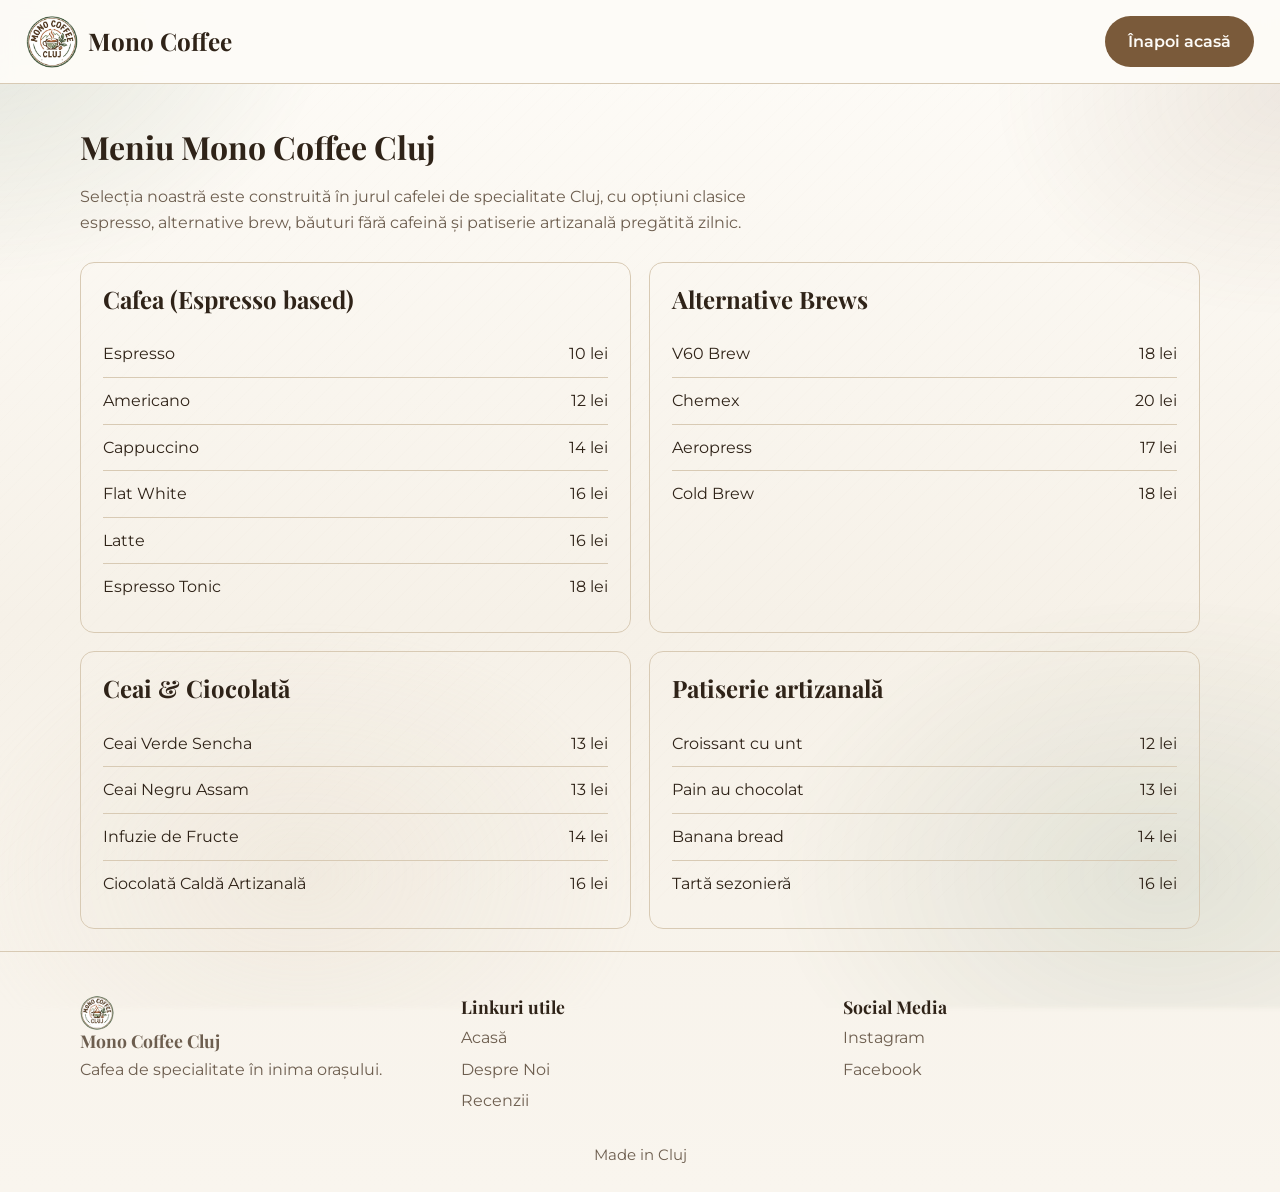
<file: menu.html>
<!DOCTYPE html>
<html lang="ro">
<head>
    <meta charset="UTF-8" />
    <meta name="viewport" content="width=device-width, initial-scale=1.0" />
    <title>Meniu Mono Coffee Cluj | Cafea de specialitate</title>
    <meta
        name="description"
        content="Meniul Mono Coffee Cluj: espresso based, alternative brews, ceai, ciocolată caldă și patiserie artizanală."
    />
    <link rel="preconnect" href="https://fonts.googleapis.com" />
    <link rel="preconnect" href="https://fonts.gstatic.com" crossorigin />
    <link
        href="https://fonts.googleapis.com/css2?family=Montserrat:wght@400;500;600;700&family=Playfair+Display:wght@600;700&display=swap"
        rel="stylesheet"
    />
    <link rel="stylesheet" href="style.css" />
</head>
<body>
    <header class="site-header">
        <div class="container header-inner">
            <a href="index.html#hero" class="logo" aria-label="Mono Coffee Cluj">
                <img src="photos/logo.webp" alt="Logo Mono Coffee" class="logo-mark" />
                <span class="logo-text">Mono Coffee</span>
            </a>
            <a class="btn btn-accent" href="index.html">Înapoi acasă</a>
        </div>
    </header>

    <main class="menu-page section">
        <div class="container">
            <h1>Meniu Mono Coffee Cluj</h1>
            <p class="menu-intro">
                Selecția noastră este construită în jurul cafelei de specialitate Cluj, cu opțiuni clasice espresso,
                alternative brew, băuturi fără cafeină și patiserie artizanală pregătită zilnic.
            </p>

            <div class="menu-grid">
                <section class="menu-section">
                    <h2>Cafea (Espresso based)</h2>
                    <ul>
                        <li><span>Espresso</span><span>10 lei</span></li>
                        <li><span>Americano</span><span>12 lei</span></li>
                        <li><span>Cappuccino</span><span>14 lei</span></li>
                        <li><span>Flat White</span><span>16 lei</span></li>
                        <li><span>Latte</span><span>16 lei</span></li>
                        <li><span>Espresso Tonic</span><span>18 lei</span></li>
                    </ul>
                </section>

                <section class="menu-section">
                    <h2>Alternative Brews</h2>
                    <ul>
                        <li><span>V60 Brew</span><span>18 lei</span></li>
                        <li><span>Chemex</span><span>20 lei</span></li>
                        <li><span>Aeropress</span><span>17 lei</span></li>
                        <li><span>Cold Brew</span><span>18 lei</span></li>
                    </ul>
                </section>

                <section class="menu-section">
                    <h2>Ceai &amp; Ciocolată</h2>
                    <ul>
                        <li><span>Ceai Verde Sencha</span><span>13 lei</span></li>
                        <li><span>Ceai Negru Assam</span><span>13 lei</span></li>
                        <li><span>Infuzie de Fructe</span><span>14 lei</span></li>
                        <li><span>Ciocolată Caldă Artizanală</span><span>16 lei</span></li>
                    </ul>
                </section>

                <section class="menu-section">
                    <h2>Patiserie artizanală</h2>
                    <ul>
                        <li><span>Croissant cu unt</span><span>12 lei</span></li>
                        <li><span>Pain au chocolat</span><span>13 lei</span></li>
                        <li><span>Banana bread</span><span>14 lei</span></li>
                        <li><span>Tartă sezonieră</span><span>16 lei</span></li>
                    </ul>
                </section>
            </div>
        </div>
    </main>

    <footer class="site-footer">
        <div class="container footer-inner">
            <div>
                <a href="index.html#hero" class="footer-brand" aria-label="Mono Coffee Cluj">
                    <img src="photos/logo.webp" alt="Logo Mono Coffee" class="footer-brand-mark" />
                    <h3>Mono Coffee Cluj</h3>
                </a>
                <p>Cafea de specialitate în inima orașului.</p>
            </div>
            <div>
                <h3>Linkuri utile</h3>
                <a href="index.html">Acasă</a>
                <a href="index.html#despre-noi">Despre Noi</a>
                <a href="index.html#recenzii">Recenzii</a>
            </div>
            <div>
                <h3>Social Media</h3>
                <a href="#" aria-label="Instagram Mono Coffee">Instagram</a>
                <a href="#" aria-label="Facebook Mono Coffee">Facebook</a>
            </div>
        </div>
        <p class="credits">Made in Cluj</p>
    </footer>
</body>
</html>
</file>
<file: style.css>
:root {
	--bg: #fdfbf7;
	--bg-soft: #f3efe7;
	--text: #2f2318;
	--muted: #6d5e4f;
	--line: #d8cab4;
	--accent: #7a5a3a;
	--accent-hover: #5f452d;
	--brand-green: #4f6d49;
	--brand-green-soft: #edf2e9;
	--status-open: #4f6d49;
	--status-warning: #b56f3c;
	--status-closed: #b2453f;
	--header-height: 84px;
}

* {
	margin: 0;
	padding: 0;
	box-sizing: border-box;
}

html {
	scroll-behavior: smooth;
}

body {
	font-family: 'Montserrat', sans-serif;
	color: var(--text);
	background-color: var(--bg);
	background-image: linear-gradient(180deg, #fefcf8 0%, #f6f1e8 52%, #f9f5ee 100%);
	position: relative;
	overflow-x: hidden;
	line-height: 1.6;
}

body::before,
body::after {
	content: '';
	position: fixed;
	inset: -12% -10%;
	pointer-events: none;
	z-index: -1;
}

body::before {
	background:
		radial-gradient(34rem 26rem at 6% 10%, rgba(79, 109, 73, 0.16) 0%, transparent 68%),
		radial-gradient(26rem 20rem at 92% 18%, rgba(122, 90, 58, 0.11) 0%, transparent 70%),
		radial-gradient(30rem 22rem at 28% 88%, rgba(216, 202, 180, 0.2) 0%, transparent 72%),
		radial-gradient(34rem 24rem at 84% 88%, rgba(79, 109, 73, 0.12) 0%, transparent 72%);
	filter: blur(2px);
	animation: bg-drift 22s ease-in-out infinite alternate;
}

body::after {
	inset: 0;
	background-image: repeating-linear-gradient(
		135deg,
		rgba(122, 90, 58, 0.03) 0,
		rgba(122, 90, 58, 0.03) 1px,
		transparent 1px,
		transparent 11px
	);
	opacity: 0.22;
}

@keyframes bg-drift {
	0% {
		transform: translate3d(0, 0, 0) scale(1);
	}

	100% {
		transform: translate3d(-2%, 1.5%, 0) scale(1.04);
	}
}

img {
	width: 100%;
	display: block;
}

a {
	color: inherit;
	text-decoration: none;
}

h1,
h2,
h3 {
	font-family: 'Playfair Display', serif;
	line-height: 1.2;
}

.container {
	width: min(1120px, 92%);
	margin: 0 auto;
}

.section {
	padding: 22px 0;
}

.site-header {
	position: sticky;
	top: 0;
	z-index: 1000;
	height: var(--header-height);
	background: rgba(253, 251, 247, 0.96);
	backdrop-filter: blur(8px);
	border-bottom: 1px solid var(--line);
}

.site-header .container {
	width: min(1360px, 96%);
}

.header-inner {
	height: 100%;
	display: grid;
	grid-template-columns: 1fr auto;
	align-items: center;
	gap: 18px;
}

.logo {
	display: inline-flex;
	align-items: center;
	gap: 10px;
	font-family: 'Playfair Display', serif;
	font-weight: 700;
	font-size: 1.52rem;
}

.logo-mark {
	width: 52px;
	height: 52px;
	object-fit: contain;
	border-radius: 999px;
}

.logo-text {
	line-height: 1;
}

.site-nav {
	display: flex;
	justify-content: center;
	gap: 24px;
}

.site-nav a {
	position: relative;
	font-size: 1rem;
	font-weight: 500;
	transition: color 0.2s ease, transform 0.2s ease;
}

.site-nav a:hover {
	color: var(--brand-green);
	transform: translateY(-1px);
}

.site-nav a::after {
	content: '';
	position: absolute;
	left: 0;
	bottom: -4px;
	width: 100%;
	height: 2px;
	background: var(--brand-green);
	transform: scaleX(0);
	transform-origin: left;
	transition: transform 0.22s ease;
}

.site-nav a:hover::after {
	transform: scaleX(1);
}

.header-inner .btn {
	justify-self: end;
	padding: 12px 22px;
}

.btn {
	display: inline-block;
	padding: 11px 20px;
	border-radius: 999px;
	font-weight: 600;
	border: 1px solid transparent;
	transition: transform 0.2s ease, box-shadow 0.2s ease, background 0.2s ease;
}

.btn-accent {
	background: var(--accent);
	color: var(--bg);
}

.btn-accent:hover {
	background: var(--accent-hover);
	transform: translateY(-1px);
	box-shadow: 0 6px 18px rgba(47, 35, 24, 0.15);
}

.btn-large {
	padding: 14px 28px;
	font-size: 1.05rem;
}

.mobile-menu-fab {
	display: none;
}

.hero {
	padding: 22px 0;
	background: linear-gradient(180deg, var(--brand-green-soft) 0%, #f6f1e8 100%);
}

/* Keep section rhythm visually continuous across the page */
.section + .section {
	padding-top: 0;
}

.hero .container {
	width: min(1360px, 96%);
}

.about .container {
	width: min(1360px, 96%);
}

.hero-layout {
	display: grid;
	grid-template-columns: minmax(0, 2.9fr) minmax(260px, 1fr);
	gap: 22px;
	align-items: stretch;
}

.hero-visual {
	position: relative;
	border-radius: 18px;
	overflow: hidden;
	box-shadow: 0 8px 30px rgba(0, 0, 0, 0.08);
}

.hero-visual img {
	width: 100%;
	height: 100%;
	object-fit: cover;
}

.hero-visual::after {
	content: '';
	position: absolute;
	inset: 0;
	background: linear-gradient(90deg, rgba(0, 0, 0, 0.66) 0%, rgba(0, 0, 0, 0.3) 52%, rgba(0, 0, 0, 0.12) 100%);
}

.hero-visual-content {
	position: absolute;
	left: 42px;
	bottom: 44px;
	max-width: 76%;
	color: var(--bg);
	text-align: left;
	z-index: 1;
}

.hero-visual-content h1 {
	font-size: clamp(2rem, 4.2vw, 3.6rem);
	margin-bottom: 14px;
}

.hero-visual-content p {
	font-size: 1.1rem;
	margin-bottom: 28px;
}

.hero-info {
	display: flex;
	flex-direction: column;
	gap: 14px;
	height: 100%;

	text-align: center;
}

.hero-info-card {
	border: 1px solid var(--line);
	border-radius: 18px;
	padding: 20px 16px 14px;
	background: var(--bg);
	display: flex;
	flex-direction: column;
	gap: 10px;
	box-shadow: 0 8px 30px rgba(0, 0, 0, 0.05);
}

.hero-info-map-wrap {
	flex: 1;
}

.hero-status {
	display: flex;
	align-items: center;
	justify-content: center;
	gap: 0;
	border-radius: 12px;
	padding: 11px 12px;
	margin-top: 2px;
	border: 1px solid transparent;
	text-align: center;
}

.hero-status-text {
	display: flex;
	flex-direction: column;
	gap: 2px;
	align-items: center;
}

.hero-status-title {
	font-size: 0.98rem;
	font-weight: 700;
	line-height: 1.15;
}

.hero-status-sub {
	font-size: 0.84rem;
	line-height: 1.2;
	opacity: 0.92;
}

.hero-status-open {
	color: var(--status-open);
	background: color-mix(in srgb, var(--status-open) 8%, var(--bg));
	border-color: color-mix(in srgb, var(--status-open) 38%, var(--line));
}

.hero-status-warning {
	color: var(--status-warning);
	background: color-mix(in srgb, var(--status-warning) 9%, var(--bg));
	border-color: color-mix(in srgb, var(--status-warning) 42%, var(--line));
}

.hero-status-closed {
	color: var(--status-closed);
	background: color-mix(in srgb, var(--status-closed) 9%, var(--bg));
	border-color: color-mix(in srgb, var(--status-closed) 42%, var(--line));
}

.hero-clock {
	font-size: 2rem;
	line-height: 1;
	margin-bottom: 6px;
}

.hero-info h2 {
	font-size: 1.4rem;
	text-transform: uppercase;
	color: var(--accent);
	margin-bottom: 8px;
}

.hero-info-day {
	font-weight: 700;
	text-transform: uppercase;
	color: var(--accent);
	font-size: 0.95rem;
}

.hero-hours-list .hero-info-day:not(:first-child) {
	margin-top: 6px;
}

.hero-info-time {
	font-weight: 700;
	font-size: clamp(1.95rem, 3.2vw, 2.55rem);
	line-height: 1.06;
	color: var(--accent);
	margin-bottom: 4px;
}

.hero-info-label {
	font-weight: 700;
	text-transform: uppercase;
	color: var(--accent);
	margin-top: 2px;
}

.hero-info-address {
	color: var(--muted);
	line-height: 1.4;
	margin-bottom: 8px;
}

.hero-mini-map {
	border: 1px solid var(--line);
	border-radius: 12px;
	overflow: hidden;
	background: var(--bg-soft);
	height: 142px;
}

.hero-mini-map iframe {
	width: 100%;
	height: 100%;
	border: 0;
}

.hero-map-link {
	margin-top: auto;
	font-weight: 600;
	color: var(--accent);
	font-size: 0.95rem;
}

.hero-map-link:hover {
	text-decoration: underline;
}

.split-layout {
	display: grid;
	grid-template-columns: 1.1fr 1fr;
	gap: 32px;
	align-items: start;
}

.about h2,
.quality h2,
.top-three h2,
.gallery-reviews h2,
.reviews h2,
.menu-page h1,
.menu-page h2 {
	margin-bottom: 18px;
}

.about p {
	color: var(--muted);
	margin-bottom: 14px;
}

.about-duo-layout {
	display: grid;
	grid-template-columns: repeat(2, minmax(0, 1fr));
	gap: 22px;
	align-items: start;
}

.about-side-stack {
	display: grid;
	grid-template-rows: auto 1fr;
	gap: 22px;
}

.about-photo-card {
	border: 1px solid var(--line);
	border-radius: 18px;
	padding: 0;
	background: transparent;
	box-shadow: 0 10px 28px rgba(47, 35, 24, 0.08);
	overflow: hidden;
}

.about-contact-card {
	width: 100%;
	max-width: none;
	justify-self: stretch;
	border: 1px solid var(--line);
	border-radius: 18px;
	padding: 20px 22px;
	background: var(--bg);
	box-shadow: 0 10px 24px rgba(47, 35, 24, 0.08);
}

.about-contact-card h3 {
	font-size: clamp(1.42rem, 2.2vw, 1.9rem);
	margin-bottom: 10px;
}

.about-contact-note {
	font-size: 0.97rem;
	line-height: 1.55;
	margin-bottom: 10px;
}

.about-contact-phone {
	margin-bottom: 0;
	font-size: 1.05rem;
}

.about-contact-phone strong {
	color: var(--text);
}

.about-photo-slider {
	position: relative;
	margin-top: 0;
	height: 100%;
	min-height: 286px;
	border-radius: 0;
	overflow: hidden;
	border: 0;
	background: linear-gradient(160deg, #eee4d3 0%, #e6d8c2 100%);
}

.about-slide-image {
	position: absolute;
	inset: 0;
	width: 100%;
	height: 100%;
	object-fit: cover;
	transition: opacity 900ms ease;
	opacity: 0;
}

.about-slide-image.is-active {
	opacity: 1;
}

.about-showcase {
	position: relative;
	overflow: hidden;
	isolation: isolate;
	height: fit-content;
	align-self: start;
	border: 1px solid color-mix(in srgb, var(--line) 82%, #ffffff);
	border-radius: 24px;
	padding: clamp(22px, 3vw, 30px);
	background: linear-gradient(180deg, #f8f2e7 0%, #f3ebde 100%);
	box-shadow: 0 12px 30px rgba(47, 35, 24, 0.09);
	animation: about-showcase-in 700ms cubic-bezier(0.22, 0.61, 0.36, 1) both;
}

.about-showcase::before {
	content: '';
	position: absolute;
	inset: auto -100px -120px auto;
	width: 320px;
	height: 320px;
	border-radius: 999px;
	background: radial-gradient(circle, rgba(255, 255, 255, 0.54) 0%, rgba(255, 255, 255, 0) 72%);
	pointer-events: none;
	z-index: 0;
}

.about-showcase > * {
	position: relative;
	z-index: 1;
}

.about-showcase .about-kicker {
	background: rgba(255, 255, 255, 0.7);
	border-color: color-mix(in srgb, var(--line) 72%, #ffffff);
}

.about-process-title {
	font-size: clamp(1.3rem, 2.3vw, 1.9rem);
	line-height: 1.18;
	margin-bottom: 8px;
	font-family: 'Playfair Display', serif;
	animation: about-showcase-in 780ms cubic-bezier(0.22, 0.61, 0.36, 1) both;
}

.about-process-lead {
	font-size: 0.98rem;
	line-height: 1.55;
	max-width: 56ch;
	color: #6b5f50;
	margin-bottom: 16px;
	animation: about-showcase-in 810ms cubic-bezier(0.22, 0.61, 0.36, 1) both;
}

.about-process-track {
	display: grid;
	gap: 8px;
	margin-bottom: 14px;
	animation: about-showcase-in 860ms cubic-bezier(0.22, 0.61, 0.36, 1) both;
}

.about-process-step {
	display: grid;
	grid-template-columns: auto 1fr;
	align-items: center;
	gap: 10px;
	padding: 9px 12px;
	border-radius: 12px;
	border: 1px solid color-mix(in srgb, var(--line) 74%, #ffffff);
	background: rgba(255, 255, 255, 0.45);
	cursor: pointer;
	transition: transform 220ms ease, border-color 220ms ease, background-color 220ms ease;
}

.about-process-step:hover {
	transform: translateX(2px);
	border-color: color-mix(in srgb, var(--brand-green) 24%, var(--line));
	background: rgba(255, 255, 255, 0.68);
}

.about-process-step.is-active {
	border-color: color-mix(in srgb, var(--brand-green) 34%, var(--line));
	background: rgba(255, 255, 255, 0.8);
}

.about-process-index {
	display: inline-flex;
	align-items: center;
	justify-content: center;
	min-width: 34px;
	height: 24px;
	padding: 0 8px;
	border-radius: 999px;
	border: 1px solid color-mix(in srgb, var(--line) 74%, #ffffff);
	color: var(--accent);
	font-size: 0.72rem;
	font-weight: 700;
	letter-spacing: 0.06em;
	background: #fff;
}

.about-process-step h4 {
	font-family: 'Montserrat', sans-serif;
	font-size: 0.92rem;
	text-transform: uppercase;
	letter-spacing: 0.06em;
	color: var(--text);
	margin-bottom: 1px;
}

.about-process-step p {
	margin: 0;
	font-size: 0.92rem;
	line-height: 1.35;
	color: #6a5e4e;
}

.about-process-visual {
	position: relative;
	border-radius: 14px;
	overflow: hidden;
	border: 1px solid color-mix(in srgb, var(--line) 72%, #ffffff);
	height: 268px;
	background: #d8c6ab;
	animation: about-showcase-in 920ms cubic-bezier(0.22, 0.61, 0.36, 1) both;
}

.about-process-image {
	width: 100%;
	height: 100%;
	object-fit: cover;
	transition: transform 900ms ease, opacity 650ms ease;
	transform: scale(1.03);
}

.about-process-visual.is-changing .about-process-image {
	opacity: 0.76;
	transform: scale(1);
}

.about-process-overlay {
	position: absolute;
	left: 12px;
	right: 12px;
	bottom: 12px;
	padding: 10px 12px;
	border-radius: 12px;
	background: linear-gradient(180deg, rgba(24, 19, 12, 0.52) 0%, rgba(24, 19, 12, 0.74) 100%);
	color: #f7f0e4;
	backdrop-filter: blur(4px);
}

.about-process-label {
	margin: 0 0 2px;
	font-size: 0.78rem;
	font-weight: 700;
	letter-spacing: 0.06em;
	text-transform: uppercase;
	color: #f1ddc4;
}

.about-process-caption {
	margin: 0;
	font-size: 0.9rem;
	line-height: 1.35;
	color: #fff6e8;
}

.about-process-dots {
	position: absolute;
	top: 10px;
	right: 10px;
	display: flex;
	gap: 6px;
}

.about-process-dot {
	width: 8px;
	height: 8px;
	border-radius: 999px;
	border: 1px solid rgba(255, 255, 255, 0.76);
	background: rgba(255, 255, 255, 0.34);
	cursor: pointer;
	transition: transform 160ms ease, background-color 160ms ease;
}

.about-process-dot.is-active {
	background: #fff;
	transform: scale(1.15);
}

.about-showcase h2 {
	text-wrap: balance;
	max-width: 24ch;
	line-height: 1.14;
	animation: about-showcase-in 780ms cubic-bezier(0.22, 0.61, 0.36, 1) both;
}

.about-points-title {
	font-family: 'Playfair Display', serif;
	font-size: clamp(1.25rem, 2vw, 1.6rem);
	line-height: 1.2;
	margin-bottom: 14px;
	color: var(--text);
	animation: about-showcase-in 780ms cubic-bezier(0.22, 0.61, 0.36, 1) both;
}

.about-points {
	list-style: none;
	margin: 0;
	padding: 0;
	display: grid;
	gap: 10px;
	max-width: 66ch;
	animation: about-showcase-in 860ms cubic-bezier(0.22, 0.61, 0.36, 1) both;
}

.about-points li {
	position: relative;
	padding: 9px 0 9px 26px;
	border-bottom: 1px solid color-mix(in srgb, var(--line) 70%, #ffffff);
	color: #64584b;
	line-height: 1.55;
	font-weight: 500;
}

.about-points li::before {
	content: '\2615';
	position: absolute;
	left: 0;
	top: 9px;
	color: var(--brand-green);
	font-weight: 700;
	letter-spacing: 0.01em;
}

.about-points li:last-child {
	border-bottom: 0;
}

.about-kicker {
	display: inline-flex;
	align-items: center;
	padding: 6px 12px;
	border-radius: 999px;
	border: 1px solid var(--line);
	color: var(--brand-green);
	font-weight: 700;
	text-transform: uppercase;
	letter-spacing: 0.04em;
	font-size: 0.78rem;
	margin-bottom: 14px;
}

.about-lead {
	font-size: clamp(1.04rem, 1.6vw, 1.2rem);
	max-width: 74ch;
	margin-bottom: 24px;
}

.about-highlights {
	display: grid;
	grid-template-columns: repeat(2, minmax(0, 1fr));
	grid-auto-rows: 1fr;
	gap: 14px;
}

.about-wide-highlights {
	margin-top: 22px;
	border: 1px solid var(--line);
	border-radius: 24px;
	padding: clamp(16px, 2.2vw, 24px);
	background: var(--bg);
	box-shadow: 0 8px 22px rgba(47, 35, 24, 0.06);
	animation: about-showcase-in 760ms cubic-bezier(0.22, 0.61, 0.36, 1) both;
	align-self: stretch;
	display: flex;
	flex-direction: column;
	gap: 14px;
}

.about-right-stack {
	display: flex;
	flex-direction: column;
	gap: 22px;
}

.about-bottom-row {
	display: grid;
	grid-template-columns: 1fr 1fr;
	gap: 18px;
	align-items: start;
	margin-top: 0;
	grid-column: 1 / -1;
}

.about-bottom-row .about-wide-highlights {
	margin-top: 0;
	align-self: stretch;
}

.about-side-feature {
	position: relative;
	overflow: hidden;
	border: 1px solid color-mix(in srgb, var(--accent) 28%, var(--line));
	border-radius: 24px;
	padding: clamp(22px, 2.4vw, 30px);
	background: linear-gradient(160deg, var(--text) 0%, #4a3020 100%);
	box-shadow: 0 14px 32px rgba(47, 35, 24, 0.22);
	display: flex;
	flex-direction: column;
	gap: 10px;
	animation: about-showcase-in 860ms cubic-bezier(0.22, 0.61, 0.36, 1) both;
}

.about-side-feature::before {
	display: none;
}

.about-side-feature > * {
	position: relative;
	z-index: 1;
}

.asf-title {
	font-family: 'Playfair Display', serif;
	font-size: clamp(1.7rem, 2.6vw, 2.2rem);
	line-height: 1.1;
	color: #fdf4e7;
	margin-bottom: 0;
}

.about-side-feature .about-kicker {
	color: color-mix(in srgb, var(--accent) 70%, #c8a070);
	border-color: rgba(200, 150, 80, 0.3);
	background: rgba(255, 255, 255, 0.07);
	margin-bottom: 0;
}

.about-side-feature-text {
	color: #a08060;
	line-height: 1.55;
	margin-bottom: 0;
}

.asf-numbered-list {
	list-style: none;
	padding: 0;
	margin: 0;
	display: flex;
	flex-direction: column;
	gap: 0;
}

.asf-numbered-list li {
	display: flex;
	align-items: baseline;
	gap: 14px;
	padding: 10px 0;
	border-bottom: 1px solid rgba(255, 255, 255, 0.08);
}

.asf-numbered-list li:last-child {
	border-bottom: none;
}

.asf-num {
	flex-shrink: 0;
	font-family: 'Playfair Display', serif;
	font-size: 1.1rem;
	font-weight: 700;
	color: color-mix(in srgb, var(--accent) 80%, #c8a070);
	line-height: 1;
	min-width: 28px;
}

.asf-num-text {
	color: #c8a882;
	font-size: 0.94rem;
	line-height: 1.5;
	font-weight: 500;
}

.about-side-feature-list {
	list-style: none;
	display: grid;
	gap: 8px;
	margin: 0;
	padding: 0;
	flex: 1;
}

.about-side-feature-list li {
	position: relative;
	padding-left: 16px;
	color: var(--muted);
	font-weight: 500;
	line-height: 1.4;
	font-size: 0.95rem;
}

.about-side-feature-list li::before {
	content: '';
	position: absolute;
	left: 0;
	top: 8px;
	width: 6px;
	height: 6px;
	border-radius: 999px;
	background: var(--accent);
}

.about-side-feature .btn,
.about-side-feature .asf-cta {
	align-self: flex-start;
	background: rgba(255, 255, 255, 0.10);
	border: 1px solid rgba(255, 255, 255, 0.18);
	color: #f2e4ce;
	font-weight: 600;
	padding: 10px 22px;
	backdrop-filter: blur(4px);
}

.about-side-feature .btn:hover,
.about-side-feature .asf-cta:hover {
	background: rgba(255, 255, 255, 0.17);
	border-color: rgba(255, 255, 255, 0.3);
	color: #fff;
	transform: translateY(-1px);
	box-shadow: 0 6px 18px rgba(0, 0, 0, 0.2);
}

.about-highlight {
	border: 1px solid var(--line);
	border-radius: 14px;
	padding: 18px;
	background: var(--bg-soft);
}

.awh-title {
	font-family: 'Playfair Display', serif;
	font-size: clamp(1.2rem, 1.9vw, 1.55rem);
	line-height: 1.2;
	color: var(--text);
	margin-bottom: 2px;
}

.about-showcase .about-highlight,
.about-wide-highlights .about-highlight {
	background: var(--bg-soft);
	border: 1px solid var(--line);
	border-top: 3px solid var(--line);
	border-radius: 14px;
	box-shadow: none;
	padding: 26px 24px;
	display: flex;
	flex-direction: column;
	justify-content: space-between;
	transform: translateY(12px);
	opacity: 0;
	animation: about-card-in 700ms cubic-bezier(0.22, 0.61, 0.36, 1) forwards;
	transition: border-color 220ms ease, transform 220ms ease, box-shadow 220ms ease;
}

.about-wide-highlights .about-highlight:hover {
	transform: translateY(-2px);
	border-top-color: var(--accent);
	box-shadow: 0 8px 20px rgba(47, 35, 24, 0.1);
}

.about-showcase .about-highlight h3,
.about-wide-highlights .about-highlight h3 {
	font-size: 1.04rem;
	margin-bottom: 6px;
}

.about-showcase .about-highlight p,
.about-wide-highlights .about-highlight p {
	font-size: 0.98rem;
	line-height: 1.6;
}

.about-highlight-meta {
	margin-bottom: 5px;
	font-size: 0.74rem;
	font-weight: 700;
	letter-spacing: 0.07em;
	text-transform: uppercase;
	color: var(--muted);
}

.about-highlight-tag {
	display: inline-flex;
	align-items: center;
	align-self: flex-start;
	margin-top: 10px;
	padding: 3px 9px;
	border-radius: 999px;
	border: 1px solid var(--line);
	background: var(--bg);
	font-size: 0.72rem;
	font-weight: 700;
	letter-spacing: 0.04em;
	text-transform: uppercase;
	color: var(--accent);
}

/* hover handled per-container above */

.about-showcase .about-highlight:nth-child(1),
.about-wide-highlights .about-highlight:nth-child(1) {
	animation-delay: 120ms;
}

.about-showcase .about-highlight:nth-child(2),
.about-wide-highlights .about-highlight:nth-child(2) {
	animation-delay: 220ms;
}

.about-showcase .about-highlight:nth-child(3),
.about-wide-highlights .about-highlight:nth-child(3) {
	animation-delay: 320ms;
}

@keyframes about-showcase-in {
	from {
		opacity: 0;
		transform: translateY(14px);
	}

	to {
		opacity: 1;
		transform: translateY(0);
	}
}

@keyframes about-card-in {
	from {
		opacity: 0;
		transform: translateY(14px);
	}

	to {
		opacity: 1;
		transform: translateY(0);
	}
}

@media (prefers-reduced-motion: reduce) {
	body::before {
		animation: none;
	}

	.about-showcase,
	.about-showcase h2,
	.about-process-title,
	.about-process-lead,
	.about-process-track,
	.about-process-visual,
	.about-points-title,
	.about-points {
		animation: none;
		transform: none;
		opacity: 1;
	}
}

.about-highlight h3 {
	font-size: 1.1rem;
	margin-bottom: 8px;
}

.about-highlight p {
	margin-bottom: 0;
}

.map-wrapper {
	border: 1px solid var(--line);
	border-radius: 16px;
	overflow: hidden;
	background: var(--bg-soft);
	min-height: 320px;
}

.map-wrapper iframe {
	width: 100%;
	height: 100%;
	min-height: 320px;
	border: 0;
}

.quality {
	background: transparent;
}

.quality-grid {
	display: grid;
	grid-template-columns: repeat(3, minmax(0, 1fr));
	gap: 18px;
}

.card,
.drink-item {
	border: 1px solid var(--line);
	border-radius: 14px;
	padding: 22px;
	background: var(--bg);
	transition: transform 0.22s ease, box-shadow 0.22s ease, border-color 0.22s ease;
}

.card:hover,
.drink-item:hover {
	transform: translateY(-3px);
	border-color: var(--brand-green);
	box-shadow: 0 10px 24px rgba(47, 35, 24, 0.1);
}

.card p,
.drink-item p {
	color: var(--muted);
	margin-top: 8px;
}

.drink-grid {
	display: grid;
	grid-template-columns: repeat(3, minmax(0, 1fr));
	gap: 18px;
}

.top-three .container {
	width: min(1360px, 96%);
}

.top-three-subtitle {
	max-width: 58ch;
	margin: -2px 0 18px;
	color: var(--muted);
	font-size: 1rem;
}

.drink-photo-placeholder {
	width: 100%;
	aspect-ratio: 16 / 10;
	border-radius: 12px;
	border: 1px dashed color-mix(in srgb, var(--accent) 45%, var(--line));
	background: linear-gradient(145deg, #f4ecdf 0%, #efe3d1 100%);
	display: grid;
	place-items: center;
	text-align: center;
	padding: 10px;
	margin-bottom: 14px;
}

.drink-photo-placeholder span {
	font-weight: 600;
	font-size: 0.92rem;
	color: color-mix(in srgb, var(--accent) 88%, #3f2f20);
}

.drink-photo {
	width: 100%;
	aspect-ratio: 16 / 10;
	object-fit: cover;
	border-radius: 12px;
	border: 1px solid var(--line);
	margin-bottom: 14px;
}

.center-cta {
	margin-top: 30px;
	text-align: center;
}

.masonry-grid {
	margin-top: 10px;
	columns: 3 260px;
	column-gap: 14px;
}

.masonry-grid img {
	margin-bottom: 14px;
	border-radius: 12px;
	object-fit: cover;
	border: 1px solid var(--line);
}

.review-slider {
	overflow: hidden;
	margin-bottom: 18px;
}

.review-track {
	--review-gap: 20px;
	display: flex;
	transition: transform 0.55s cubic-bezier(0.4, 0, 0.2, 1);
}

.review-slide {
	flex: none;
	margin-right: var(--review-gap);
	border: 1px solid var(--line);
	border-radius: 16px;
	padding: 32px 36px;
	background: var(--bg);
	box-sizing: border-box;
}

.review-slide p {
	margin-bottom: 10px;
}

.review-slide span {
	color: var(--muted);
	font-weight: 600;
}

.slider-controls {
	display: none;
}

.review-nav {
	display: none;
}

.review-slider-wrap {
	position: relative;
}

.review-slider-wrap .review-slider {
	width: 100%;
}

.review-mobile-dots {
	display: none;
	align-items: center;
	justify-content: center;
	gap: 8px;
	margin-top: 12px;
}

.review-mobile-dot {
	width: 8px;
	height: 8px;
	border: 0;
	border-radius: 999px;
	background: color-mix(in srgb, var(--muted) 36%, #ffffff);
	cursor: pointer;
	transition: transform 0.2s ease, background-color 0.2s ease;
}

.review-mobile-dot.is-active {
	background: var(--accent);
	transform: scale(1.2);
}

.review-btn {
	position: absolute;
	top: 50%;
	transform: translateY(-50%);
	z-index: 2;
	width: 44px;
	height: 44px;
	border-radius: 10px;
	border: none;
	background: var(--accent);
	color: var(--bg);
	cursor: pointer;
	display: flex;
	align-items: center;
	justify-content: center;
	transition: background 0.2s, transform 0.15s;
}

#review-prev {
	left: -22px;
}

#review-next {
	right: -22px;
}

.review-btn:hover {
	background: var(--accent-hover);
	transform: translateY(-50%) scale(1.08);
}

.review-btn svg {
	width: 18px;
	height: 18px;
	flex-shrink: 0;
}

.dot {
	width: 10px;
	height: 10px;
	border-radius: 999px;
	border: none;
	background: #b8a68e;
	cursor: pointer;
}

.dot.active {
	background: var(--accent);
}

.site-footer {
	border-top: 1px solid var(--line);
	padding: 44px 0 24px;
}

.footer-inner {
	display: grid;
	grid-template-columns: repeat(3, minmax(0, 1fr));
	gap: 24px;
}

.footer-inner h3 {
	font-size: 1.1rem;
	margin-bottom: 8px;
}

.footer-brand {
	display: inline-flex;
	align-items: center;
	gap: 10px;
	margin-bottom: 8px;
}

.footer-brand h3 {
	margin-bottom: 0;
}

.footer-brand-mark {
	width: 34px;
	height: 34px;
	object-fit: contain;
	border-radius: 999px;
}

.footer-inner p,
.footer-inner a {
	display: block;
	color: var(--muted);
	margin-bottom: 6px;
}

.footer-inner a:hover {
	color: var(--text);
}

.credits {
	text-align: center;
	color: var(--muted);
	margin-top: 24px;
	font-size: 0.92rem;
}

.menu-page {
	padding-top: 44px;
}

.menu-intro {
	color: var(--muted);
	max-width: 720px;
	margin-bottom: 26px;
}

.menu-grid {
	display: grid;
	grid-template-columns: repeat(2, minmax(0, 1fr));
	gap: 18px;
}

.menu-section {
	border: 1px solid var(--line);
	border-radius: 14px;
	padding: 22px;
}

.menu-section ul {
	list-style: none;
}

.menu-section li {
	padding: 10px 0;
	border-bottom: 1px solid var(--line);
	display: flex;
	justify-content: space-between;
	gap: 12px;
}

.menu-section li:last-child {
	border-bottom: none;
}

@media (max-width: 980px) {
	.header-inner {
		grid-template-columns: minmax(0, 1fr) auto;
		gap: 12px;
		padding: 10px 0;
		height: auto;
	}

	.site-header {
		height: auto;
		position: sticky;
	}

	.header-inner .btn {
		justify-self: end;
		width: auto;
	}

	.hero {
		padding-top: 14px;
	}

	.hero-layout {
		grid-template-columns: 1fr;
	}

	.hero-visual-content {
		left: 24px;
		right: 24px;
		bottom: 26px;
		max-width: none;
	}

	.split-layout,
	.about-duo-layout,
	.about-right-stack,
	.about-highlights,
	.quality-grid,
	.drink-grid,
	.footer-inner,
	.menu-grid {
		grid-template-columns: 1fr;
	}

	.about-side-stack {
		grid-template-rows: auto;
	}

	.about-bottom-row {
		grid-template-columns: 1fr;
	}

	.about-contact-card {
		max-width: none;
	}

	.about-showcase {
		order: -1;
	}

	.about-process-visual {
		height: 240px;
	}

	#review-prev {
		left: 8px;
	}

	#review-next {
		right: 8px;
	}

	.review-slide {
		padding: 26px 28px;
	}
}

@media (max-width: 640px) {
	.site-header {
		display: none;
	}

	.mobile-menu-fab {
		position: fixed;
		right: 14px;
		bottom: max(14px, env(safe-area-inset-bottom));
		display: inline-flex;
		align-items: center;
		justify-content: center;
		z-index: 1100;
		padding: 12px 16px;
		border-radius: 999px;
		border: 1px solid color-mix(in srgb, var(--accent) 52%, #ffffff);
		background: var(--accent);
		color: var(--bg);
		font-weight: 700;
		font-size: 0.92rem;
		box-shadow: 0 10px 22px rgba(47, 35, 24, 0.28);
	}

	main {
		padding-top: 0;
	}

	.section {
		padding: 18px 0;
	}

	.hero {
		padding: 0;
		background: transparent;
	}

	.hero .container {
		width: 100%;
	}

	.hero-layout {
		gap: 10px;
	}

	.hero-visual {
		height: 66vh;
		min-height: 360px;
		max-height: 460px;
		border-radius: 0;
		box-shadow: none;
	}

	.hero-visual img {
		object-position: center 54%;
	}

	.hero-visual::after {
		background: linear-gradient(180deg, rgba(0, 0, 0, 0.08) 0%, rgba(0, 0, 0, 0.3) 44%, rgba(0, 0, 0, 0.78) 100%);
	}

	.hero-visual-content {
		left: 18px;
		right: 18px;
		bottom: 24px;
		max-width: 92%;
	}

	.hero-visual-content h1 {
		font-size: clamp(2.15rem, 12vw, 3.25rem);
		margin-bottom: 8px;
	}

	.hero-visual-content p {
		font-size: 1.05rem;
		margin-bottom: 0;
	}

	.hero-info {
		padding: 0 12px;
		gap: 10px;
	}

	.hero-info-card {
		border: 0;
		box-shadow: none;
		background: #f7f1e8;
		border-radius: 20px;
		padding: 18px 16px;
	}

	.hero-hours-list {
		display: grid;
		gap: 4px;
	}

	.hero-hours-list .hero-info-day {
		display: inline-flex;
		align-items: center;
		justify-content: center;
		gap: 8px;
	}

	.hero-hours-list .hero-info-day:nth-of-type(1)::before {
		content: '☀';
	}

	.hero-hours-list .hero-info-day:nth-of-type(3)::before {
		content: '☕';
	}

	.hero-hours-list .hero-info-day:not(:first-child) {
		margin-top: 8px;
	}

	.hero-status {
		display: inline-flex;
		align-self: center;
		padding: 7px 12px;
		margin-top: 8px;
		border-radius: 999px;
		background: color-mix(in srgb, var(--status-closed) 8%, #f7f1e8);
	}

	.hero-status-text {
		flex-direction: row;
		align-items: center;
		gap: 6px;
	}

	.hero-status-title,
	.hero-status-sub {
		font-size: 0.8rem;
		line-height: 1.1;
		margin: 0;
	}

	.hero-status-sub::before {
		content: '•';
		margin-right: 6px;
	}

	.hero-info-label {
		font-family: 'Playfair Display', serif;
		font-size: 1.55rem;
		text-transform: none;
		letter-spacing: 0.01em;
		margin-bottom: 2px;
		color: var(--text);
	}

	.hero-info-address {
		font-family: 'Playfair Display', serif;
		font-size: 1.25rem;
		font-weight: 700;
		line-height: 1.3;
		color: var(--text);
	}

	.hero-mini-map {
		height: 200px;
		border: 0;
		border-radius: 14px;
	}

	.hero-mini-map iframe {
		filter: grayscale(1) saturate(0.42) contrast(1.05);
	}

	.hero-map-link {
		display: inline-flex;
		justify-content: center;
		align-items: center;
		padding: 10px 14px;
		margin-top: 12px;
		border-radius: 999px;
		background: var(--accent);
		border: 1px solid color-mix(in srgb, var(--accent) 66%, #ffffff);
		color: var(--bg);
		font-weight: 700;
		font-size: 0.92rem;
	}

	.hero-info-time {
		font-size: 2rem;
	}

	.about-photo-slider {
		height: 220px;
		min-height: 220px;
	}

	.about-showcase {
		padding: 18px 16px;
	}

	.about-process-step {
		padding: 8px 10px;
	}

	.about-process-visual {
		height: 210px;
	}

	.about-process-overlay {
		left: 8px;
		right: 8px;
		bottom: 8px;
		padding: 8px 10px;
	}

	.review-btn {
		display: none;
	}

	.review-slide {
		padding: 22px 20px;
	}

	.review-slide p {
		font-size: 0.97rem;
	}

	.review-mobile-dots {
		display: flex;
	}

	.btn,
	.btn-large {
		width: 100%;
		text-align: center;
	}

	.header-inner .btn {
		width: auto;
		padding: 10px 16px;
	}

	.logo-text {
		font-size: 1.22rem;
	}

	.masonry-grid {
		columns: 1;
	}
}
</file>
